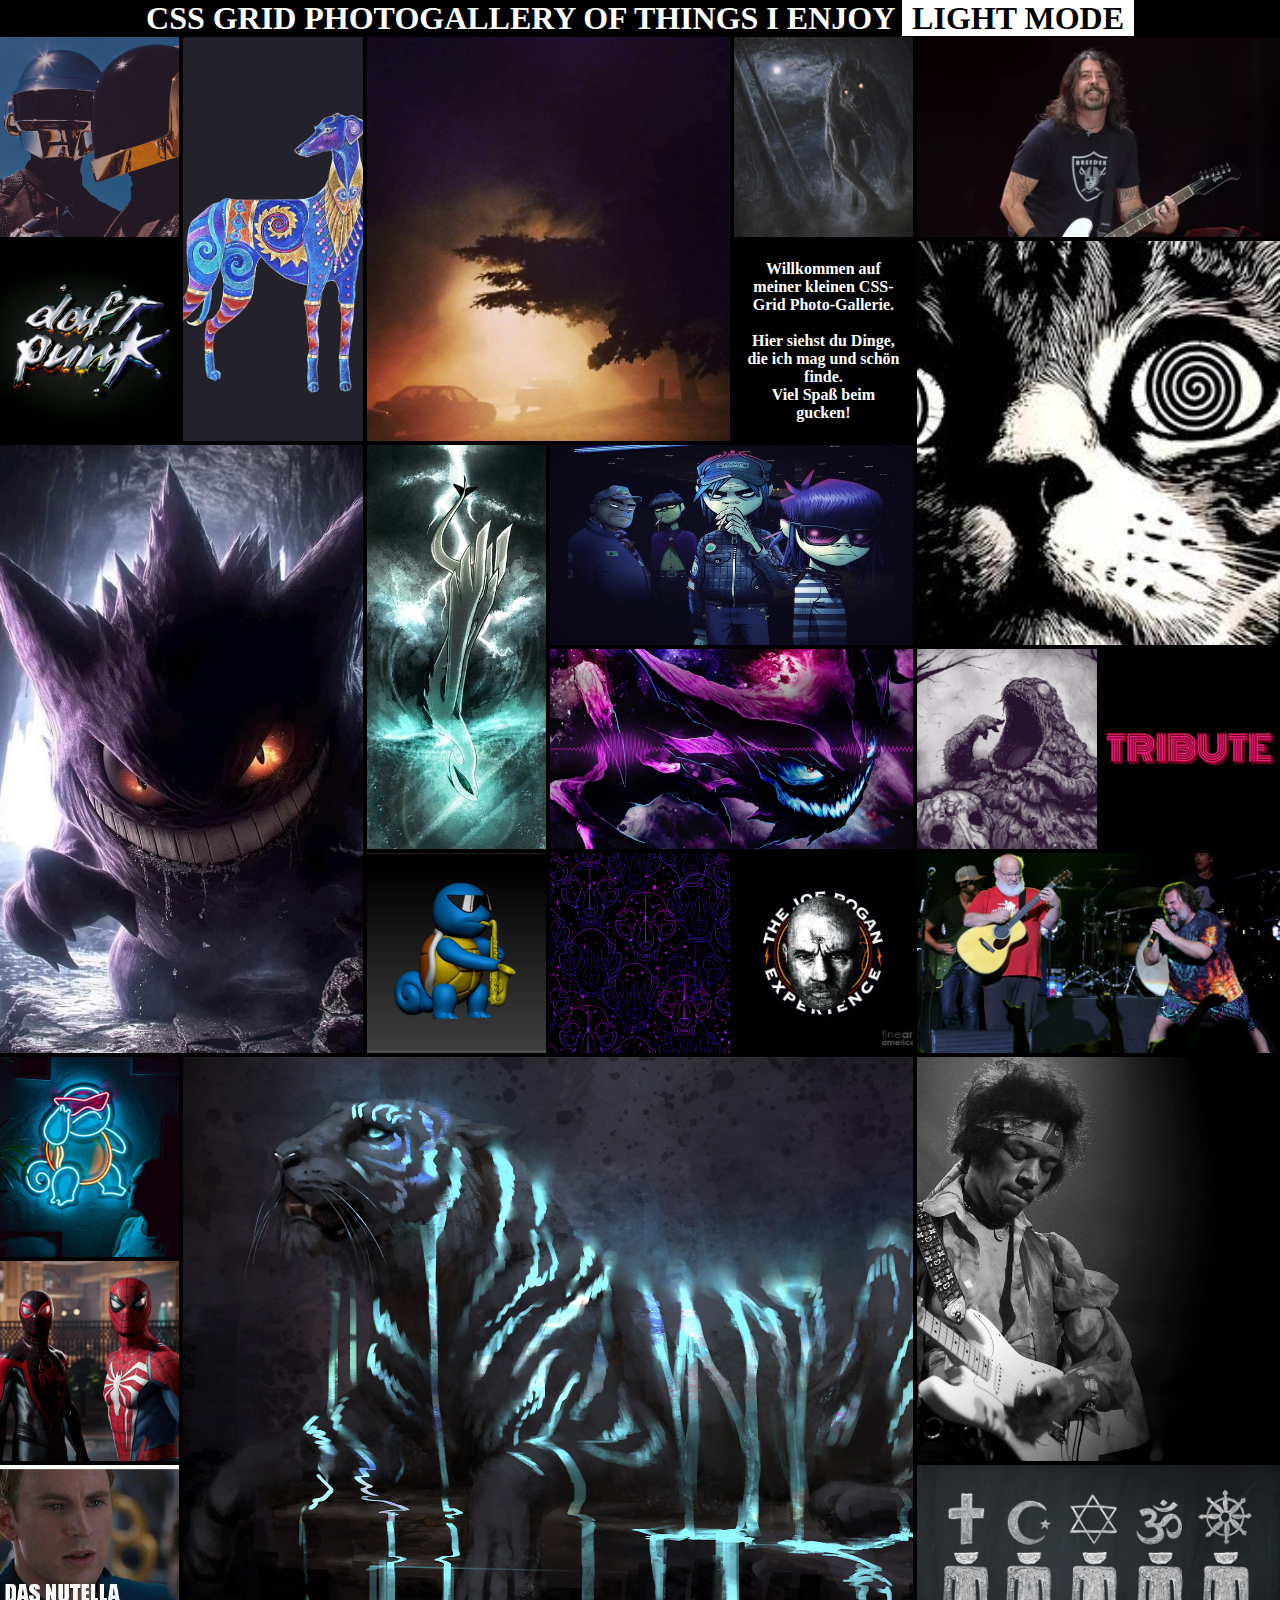
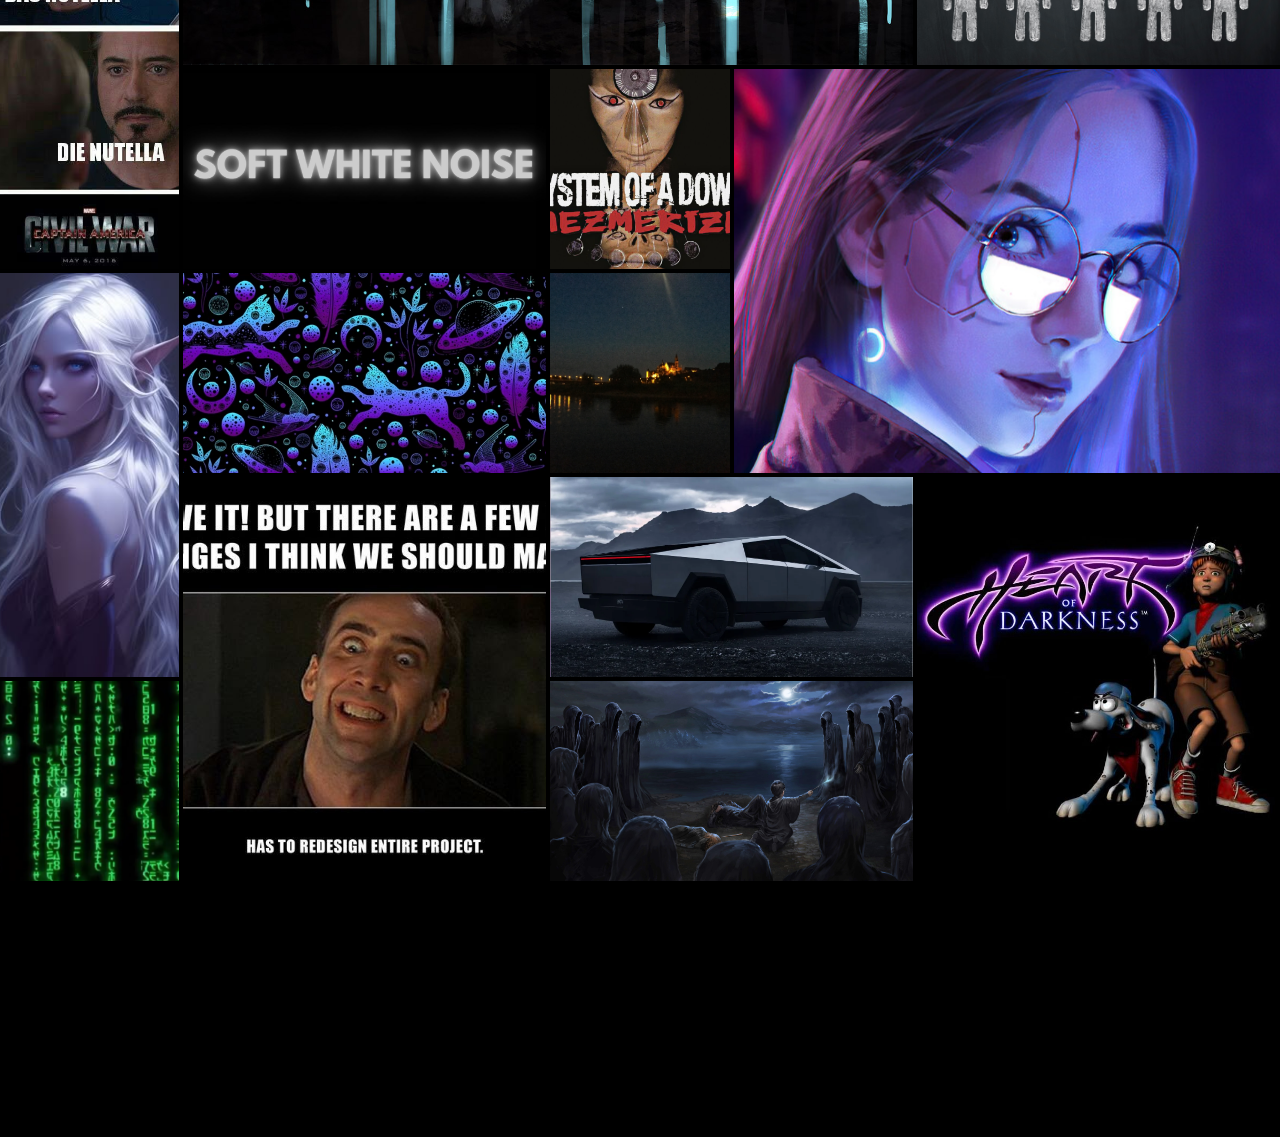
<file: index.html>
<html lang="en">
<head>
    <meta charset="UTF-8">
    <meta name="viewport" content="width=device-width, initial-scale=1">
    <title>Document</title>
    <link rel="stylesheet" href="styles.css"
</head>
<body>

<div class="header_darkmode">

    <h1>CSS GRID PHOTOGALLERY OF THINGS I ENJOY <a class="darkmode" href="index_2_lightmode.html">LIGHT MODE</a></h1>

</div>

<div class="grid-container">

    <div class="grid-item item-1"><img src="img/dark_images/daft_punk_2.png"></div>
    <div class="grid-item item-2"><img src="img/dark_images/daft_punk_logo.jpg"></div>
    <div class="grid-item item-3"><img src="img/dark_images/greyhound_art.jpg"></div>
    <div class="grid-item item-4"><img src="img/dark_images/nicelightcars.jpg"></div>
    <div class="grid-item item-5"><img src="img/dark_images/werewolf.jpg"></div>
    <div class="grid-item item-6"><img src="img/dark_images/dave_grohl.webp"></div>
    <div class="grid-item item-7"><img src="img/dark_images/cat_eyes.jpeg"></div>
    <div class="grid-item item-8"><img src="img/dark_images/gorillaz_lineup2.jpg"></div>
    <div class="grid-item item-9"><img src="img/dark_images/lugia_art_2.jpg"></div>
    <div class="grid-item item-10"><img src="img/dark_images/gengar.jpg"></div>
    <div class="grid-item item-11"><img src="img/dark_images/haunter.jpg"></div>
    <div class="grid-item item-12"><img src="img/dark_images/img16.png"></div>
    <div class="grid-item item-13"><img src="img/dark_images/tribute.png"></div>
    <div class="grid-item item-14"><p>Willkommen auf meiner kleinen CSS-Grid Photo-Gallerie. <br><br>Hier siehst du Dinge, die ich mag und schön finde.
        <br>Viel Spaß beim gucken! </p></div>
    <div class="grid-item item-15"><img src="img/dark_images/tiger_art_dark.jpg"></div>
    <div class="grid-item item-16"><img src="img/dark_images/shiggy.webp"></div>
    <div class="grid-item item-17"><img src="img/dark_images/jimi_hendrix.jpg"></div>
    <div class="grid-item item-18"><img src="img/dark_images/shiggy_sax.webp"></div>
    <div class="grid-item item-19"><img src="img/dark_images/trippy_animal_art2.jpeg"></div>
    <div class="grid-item item-20"><img src="img/dark_images/joe_rogan.jpg"></div>
    <div class="grid-item item-21"><img src="img/dark_images/tenacious_d1.jpg"></div>
    <div class="grid-item item-22"><img src="img/dark_images/religions_union.jpg"></div>
    <div class="grid-item item-23"><img src="img/dark_images/img14.webp"></div>
    <div class="grid-item item-24"><img src="img/dark_images/soft_white_noise.jpg"></div>
    <div class="grid-item item-25"><img src="img/dark_images/img13.png"></div>
    <div class="grid-item item-26"><img src="img/dark_images/trippy_animal_art.webp"></div>
    <div class="grid-item item-27"><img src="img/dark_images/cage_webdesign_meme.jpeg"></div>
    <div class="grid-item item-28"><img src="img/dark_images/dementors.jpg"></div>
    <div class="grid-item item-29"><img src="img/dark_images/das_oder_die_nutella.avif"></div>
    <div class="grid-item item-30"><img src="img/dark_images/elfe_schön.jpg"></div>
    <div class="grid-item item-31"><img src="img/dark_images/heart_of_darkness.png"></div>
    <div class="grid-item item-32"><img src="img/dark_images/systemofadownmezmerize.webp"></div>
    <div class="grid-item item-33"><img src="img/dark_images/elbe.jpeg"></div>
    <div class="grid-item item-34"><img src="img/dark_images/cybertruck.webp"></div>
    <div class="grid-item item-35"><img src="img/dark_images/matrix.png"></div>


</div>

</body>
</html>


<!--



    <div class="grid-item item-15"><img src="img/img117.webp"></div>
    <div class="grid-item item-16"><img src="img/img118.jpg"></div>
    <div class="grid-item item-17"><img src="img/img119.jpg"></div>
    <div class="grid-item item-18"><img src="img/img120.jpg"></div>
    <div class="grid-item item-19"><img src="img/img121.webp"></div>
    <div class="grid-item item-20"><img src="img/img122.jpg"></div>
    <div class="grid-item item-21"><img src="img/img123.png"></div>
    <div class="grid-item item-22"><img src="img/img124.png"></div>-->
</file>
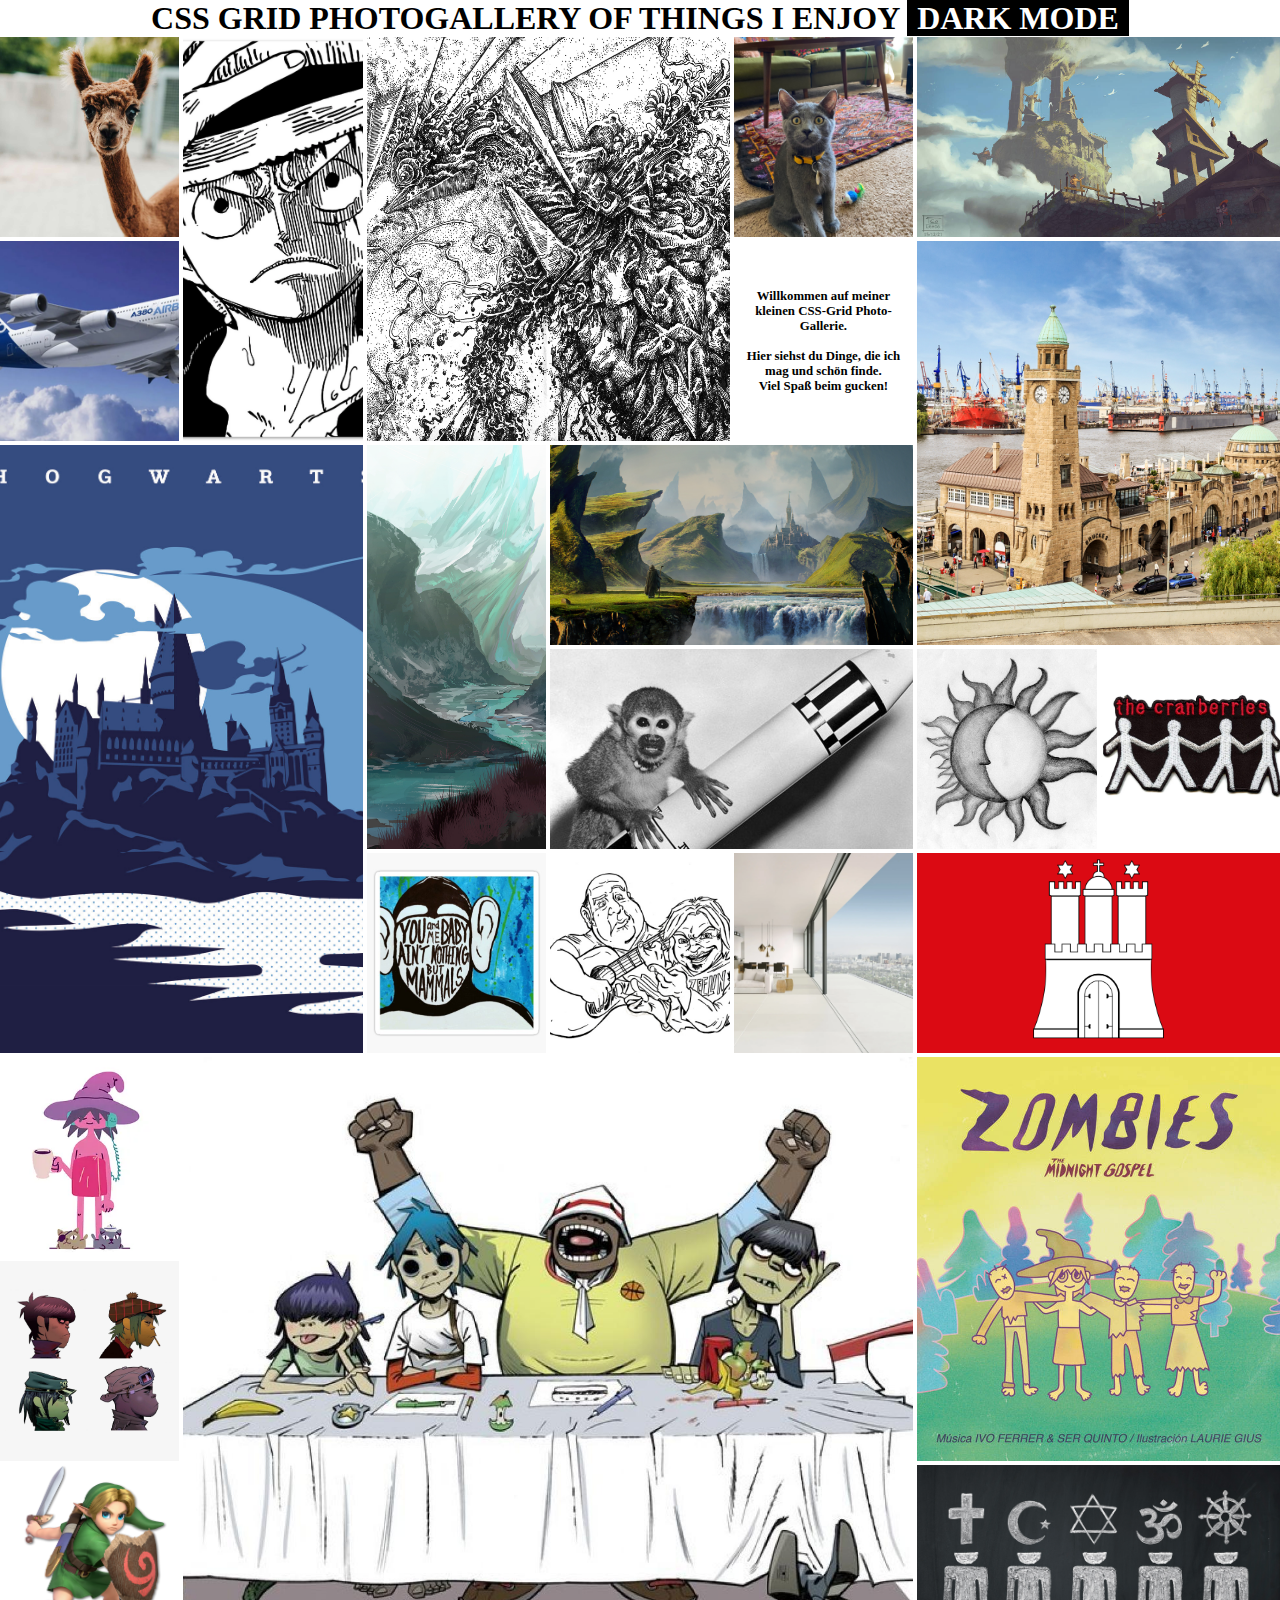
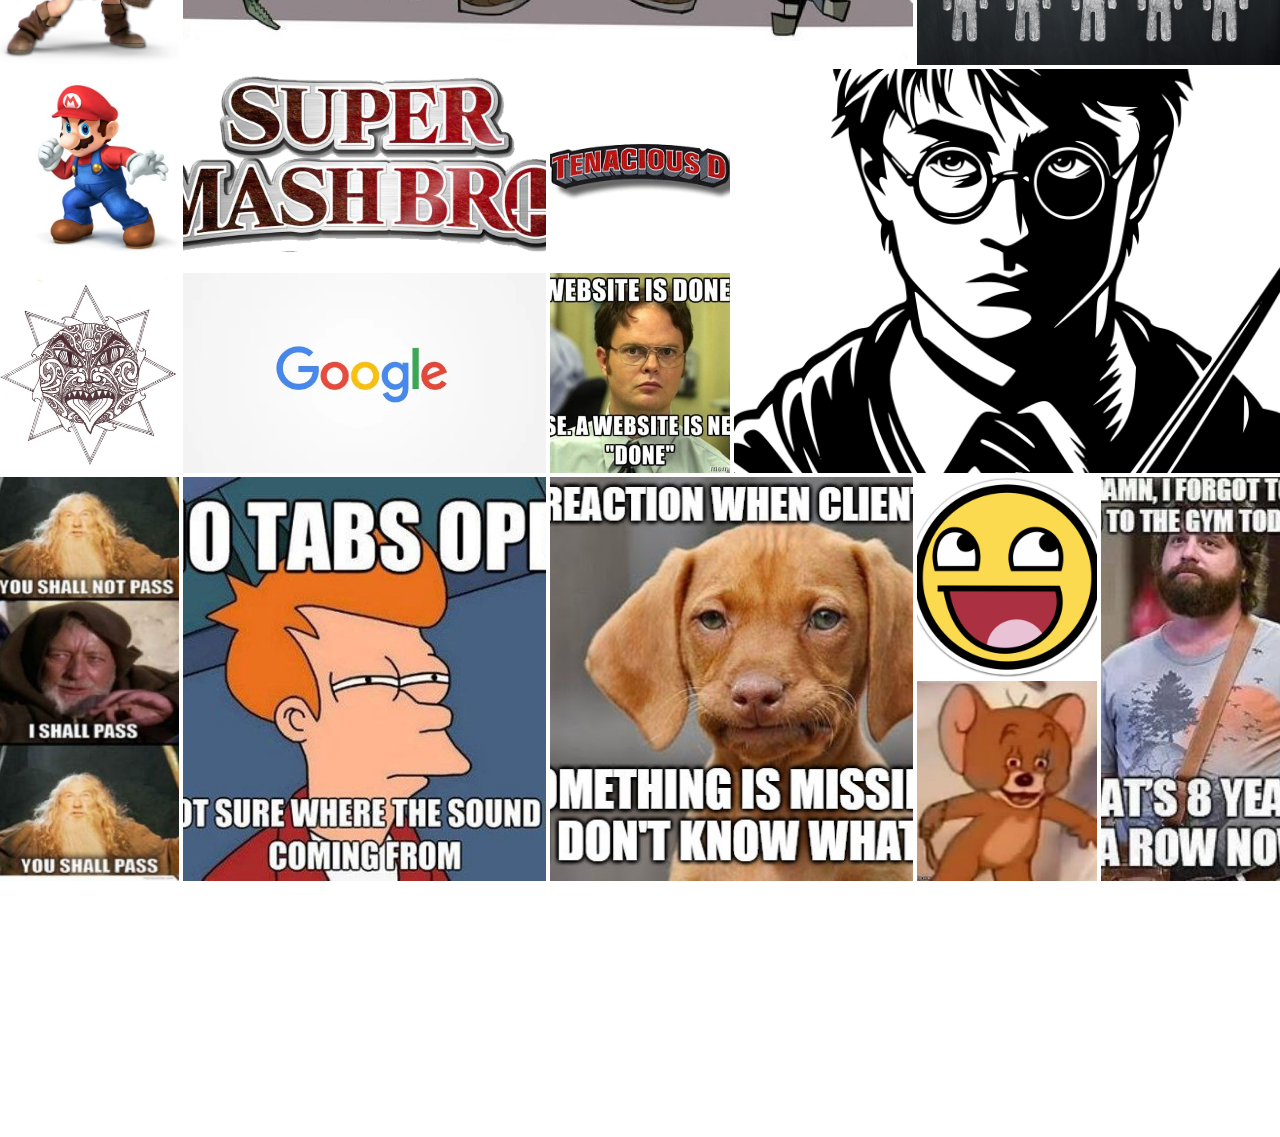
<file: index_2_lightmode.html>
<html lang="en">
<head>
    <meta charset="UTF-8">
    <meta name="viewport" content="width=device-width, initial-scale=1">
    <title>Document</title>
    <link rel="stylesheet" href="styles2.css"
</head>
<body>

<div class="header_lightmode">

    <h1>CSS GRID PHOTOGALLERY OF THINGS I ENJOY <a class="lightmode" href="index.html">DARK MODE</a></h1>

</div>

<div class="grid-container">

    <div class="grid-item item-1"><img src="img/light_images/alpaka.jpg"></div>
    <div class="grid-item item-2"><img src="img/light_images/airbus.webp"></div>
    <div class="grid-item item-3"><img src="img/light_images/monkeydluffy.webp"></div>
    <div class="grid-item item-4"><img src="img/light_images/peterdraws2.jpg"></div>
    <div class="grid-item item-5"><img src="img/light_images/cat.jpg"></div>
    <div class="grid-item item-6"><img src="img/light_images/art1.jpg"></div>
    <div class="grid-item item-7"><img src="img/light_images/hamburg1.jpg"></div>
    <div class="grid-item item-8"><img src="img/light_images/landscape.jpg"></div>
    <div class="grid-item item-9"><img src="img/light_images/landscape2.jpg"></div>
    <div class="grid-item item-10"><img src="img/light_images/hogwarts.jpg"></div>
    <div class="grid-item item-11"><img src="img/light_images/spacemonkey.png"></div>
    <div class="grid-item item-12"><img src="img/light_images/moon_sun.jpg"></div>
    <div class="grid-item item-13"><img src="img/light_images/cranberries.jpg"></div>
    <div class="grid-item item-14"><p>Willkommen auf meiner kleinen CSS-Grid Photo-Gallerie. <br><br>Hier siehst du Dinge, die ich mag und schön finde.
        <br>Viel Spaß beim gucken! </p></div>
    <div class="grid-item item-15"><img src="img/light_images/gorillaz.jpg"></div>
    <div class="grid-item item-16"><img src="img/light_images/midnightgospel.webp"></div>
    <div class="grid-item item-17"><img src="img/light_images/zombies.jpeg"></div>
    <div class="grid-item item-18"><img src="img/light_images/youandmebaby.jpg"></div>
    <div class="grid-item item-19"><img src="img/light_images/tenacd2.jpg"></div>
    <div class="grid-item item-20"><img src="img/light_images/skyframe.jpeg"></div>
    <div class="grid-item item-21"><img src="img/light_images/hamburg2.png"></div>
    <div class="grid-item item-22"><img src="img/dark_images/religions_union.jpg"></div>
    <div class="grid-item item-23"><img src="img/light_images/gorllaz2.png"></div>
    <div class="grid-item item-24"><img src="img/light_images/supersmash.png"></div>
    <div class="grid-item item-25"><img src="img/light_images/harrypotter1.png"></div>
    <div class="grid-item item-26"><img src="img/light_images/google.webp"></div>
    <div class="grid-item item-27"><img src="img/light_images/younglink.png"></div>
    <div class="grid-item item-28"><img src="img/light_images/mario.jpg"></div>
    <div class="grid-item item-29"><img src="img/light_images/tenaciousd.jpg"></div>
    <div class="grid-item item-30"><img src="img/light_images/sun.jpg"></div>
    <div class="grid-item item-31"><img src="img/light_images/meme_fry.jpg"></div>
    <div class="grid-item item-32"><img src="img/light_images/dwightmemewebsite.jpg"></div>
    <div class="grid-item item-33"><img src="img/light_images/cute_dog_webdesign.jpeg"></div>
    <div class="grid-item item-34"><img src="img/light_images/youshallpass.jpg"></div>
    <div class="grid-item item-35"><img src="img/light_images/smiley.png"></div>
    <div class="grid-item item-36"><img src="img/light_images/8years_meme.jpg"></div>
    <div class="grid-item item-37"><img src="img/light_images/mouse.jpeg"></div>



</div>

</body>
</html>


<!--



    <div class="grid-item item-15"><img src="img/img117.webp"></div>
    <div class="grid-item item-16"><img src="img/img118.jpg"></div>
    <div class="grid-item item-17"><img src="img/img119.jpg"></div>
    <div class="grid-item item-18"><img src="img/img120.jpg"></div>
    <div class="grid-item item-19"><img src="img/img121.webp"></div>
    <div class="grid-item item-20"><img src="img/img122.jpg"></div>
    <div class="grid-item item-21"><img src="img/img123.png"></div>
    <div class="grid-item item-22"><img src="img/img124.png"></div>-->
</file>
<file: styles.css>
body{
margin: 0;
padding: 0;
background-color: black;
}

.lightmode{
background-color: black;
color: black;
text-decoration: none;
padding: 10px;
margin: 4px;
}

a.lightmode{
margin: 0;
padding: 0;
color: black;
padding-left: 10px;
padding-right: 10px;
}

a.darkmode{
margin: 0;
padding: 0;
color: black;
background-color: white;
padding-left: 10px;
padding-right: 10px;
}

.darkmode{
background-color: white;
color: white;
text-decoration: none;
padding: 10px;

}

.header_darkmode h1{
color:white;
font-family: montserrat;
text-align: center;
background-color: black;
padding: 0;
margin: 0;
}

.header_lightmode h1{
color:white;
font-family: montserrat;
text-align: center;
background-color: white;
padding: 0;
margin: 0;
}

.grid-container {
    display: grid;
    grid-template-rows: repeat(auto-fit, 200px);
    grid-template-columns: repeat(7, 1fr);
    width: 100%;
    height: 300vh;
    grid-gap: 4px;
}

.grid-item {
    overflow: hidden; 
}

.grid-item img {
    width: 100%;
    height: 100%;
    object-fit: cover;

}

.grid-item.item-1 {
    grid-row: 1 / 2;
    grid-column: 1 / 2;
}

.grid-item.item-2 {
    grid-row: 2 / 3;
    grid-column: 1 / 2;
}

.grid-item.item-3 {
    grid-row: 1 / 3;
    grid-column: 2 / 3;
}

.grid-item.item-4 {
    grid-row: 1 / 3;
    grid-column: 3 / 5;
}

.grid-item.item-5 {
    grid-row: 1 / 2;
    grid-column: 5 / 6;
}

.grid-item.item-6 {
    grid-row: 1 / 2;
    grid-column: 6 / 8;
}

.grid-item.item-7 {
    grid-row: 2 / 4;
    grid-column: 6 / 8;
}



.grid-item.item-8 {
    grid-row: 3 / 4;
    grid-column: 4 / 6;
}

.grid-item.item-9{
    grid-row: 3 / 5;
    grid-column: 3 / 4;
}

.grid-item.item-10{
    grid-row: 3 / 6;
    grid-column: 1 / 3;
}

.grid-item.item-11{
    grid-row: 4 / 5;
    grid-column: 4 / 6;
}

.grid-item.item-12{
    grid-row: 4 / 5;
    grid-column: 6 / 7;
}

.grid-item.item-13{
    grid-row: 4 / 5;
    grid-column: 7 / 8;
}

.grid-item.item-14{
    display: flex;
    grid-row: 2 / 3;
    grid-column: 5 / 6;
    color: white;
    font-family: montserrat;
    font-weight: bold;
    text-align: center;
    align-items: center;

}

.grid-item.item-15{
    grid-row: 6 / 9;
    grid-column: 2 / 6;
}

.grid-item.item-14 p{

    padding: 10px;

}

.grid-item.item-17{
    grid-row: 6 / 8;
    grid-column: 6 / 8;
}

.grid-item.item-16{
    grid-row: 6 / 7;
    grid-column: 1 / 2;
}

.grid-item.item-21{
    grid-row: 5 / 6;
    grid-column: 6 / 8;
}

.grid-item.item-22{
     grid-row: 8 / 9;
    grid-column: 6 / 8;
}

.grid-item.item-24{
     grid-row: 9 / 10;
    grid-column: 2 / 4;
}

.grid-item.item-24{
     grid-row: 9 / 10;
    grid-column: 2 / 4;
}

.grid-item.item-25{
     grid-row: 9 / 11;
    grid-column: 5 / 8;
}

.grid-item.item-26{
     grid-row: 10 / 11;
    grid-column: 2 / 4;
}

.grid-item.item-26{
     grid-row: 10 / 11;
    grid-column: 2 / 4;
}

.grid-item.item-27{
     grid-row: 11 / 13;
    grid-column: 2 / 4;
}

.grid-item.item-28{
    grid-row: 12 / 13;
     grid-column: 4 / 6;
}


.grid-item.item-29 {
    grid-row: 8 / 10;
     grid-column: 1 / 2;
}

.grid-item.item-30 {
    grid-row: 10 / 12;
     grid-column: 1 / 2;
}

.grid-item.item-31 {
    grid-row: 11 / 13;
     grid-column: 6 / 8;
}

.grid-item.item-32 {
    grid-row: 9 / 10;
     grid-column: 4 / 5;
}

.grid-item.item-33 {
    grid-row: 10 / 11;
     grid-column: 4 / 5;
}

.grid-item.item-34 {
    grid-row: 11 / 12;
     grid-column: 4 / 6;
}

.grid-item.item-35 {
    grid-row: 12 / 13;
     grid-column: 1 / 2;
}

@media (min-width: 481px) and (max-width: 1024px){

.grid-container {
    display: grid;
    grid-template-rows: repeat(auto-fit, 200px);
    grid-template-columns: repeat(7, 1fr);
    width: 100%;
    height: 500vh;
    grid-gap: 4px;
}

.grid-item.item-6 {
    grid-row: 1 / 2;
    grid-column: 5 / 8;
}

.grid-item.item-3 {
    grid-row: 1 / 3;
    grid-column: 1 / 3;
}

.grid-item.item-10{
    grid-row: 3/ 6;
    grid-column: 1 / 4;
}

.grid-item.item-8{
    grid-row: 4/ 6;
    grid-column: 4/ 8;
}

.grid-item.item-18{
    grid-row: 3/ 4;
    grid-column: 4 / 6;
}

.grid-item.item-11{
    grid-row:  6/ 8;
    grid-column: 1/ 5;
}

.grid-item.item-15{
    display: none;
}

.grid-item.item-19{
    grid-row:  6/ 8;
    grid-column: 5/ 8;
}

.grid-item.item-16{
    grid-row:  8/ 10;
    grid-column: 1/ 4;
}

.grid-item.item-24{
    grid-row:  9/ 10;
    grid-column: 4/ 8;
}

.grid-item.item-26{
    grid-row:  11/ 12;
    grid-column: 1/ 5;
}
.grid-item.item-30{
    display: none;
}
.grid-item.item-33{
    display: none;
}
.grid-item.item-27{
    display: none;
}
.grid-item.item-34{
    display: none;
}
.grid-item.item-22{
    grid-row:  8/ 9;
    grid-column: 4/ 8;
}

.grid-item.item-29{
    display: none;
}

.grid-item.item-31{
    grid-row:  11 / 13;
    grid-column: 5/ 8;
}
.grid-item.item-32{
    grid-row: 19 / 21;
    grid-column: 4 / 8;
}
.grid-item.item-25{
    grid-row: 19 / 21;
    grid-column: 1 / 4;
}
.grid-item.item-20{
    grid-row:  17 / 19;
    grid-column: 4/ 8;
}

.grid-item.item-21{
    grid-row:  12 / 13;
    grid-column: 1/ 5;
}
.grid-item.item-35{
    grid-row:  12 / 13;
    grid-column: 1/ 5;
}
.grid-item.item-28{
    grid-row:  15/ 17;
    grid-column: 1/ 8;
}
.grid-item.item-12{
    grid-row:  13 / 15;
    grid-column: 1/ 5;
}
.grid-item.item-13{
    grid-row:  13 / 15;
    grid-column: 5/ 8;
}

.grid-item.item-23{
    grid-row:  17/ 19;
    grid-column: 1/ 4;
}
}

@media (min-width: 329px) and (max-width: 480px){


.grid-container {
    display: grid;
    grid-template-rows: repeat(auto-fit, 200px);
    grid-template-columns: repeat(7, 1fr);
    width: 100%;
    height: 1420vh;
    grid-gap: 4px;
}

.grid-item.item-6 {
    grid-row: 17 / 19;
    grid-column: 1 / 8;
}

.grid-item.item-5 {
    grid-row: 26/ 28;
    grid-column: 1 / 8;
}

.grid-item.item-14 {
   grid-row: 1 / 3;
    grid-column: 1 / 8;
}

.grid-item.item-3 {
    grid-row: 34 / 36;
    grid-column: 1 / 8;
}

.grid-item.item-10{
    grid-row: 3/ 6;
    grid-column: 1 / 8;
}

.grid-item.item-8{
    grid-row: 4/ 6;
    grid-column: 4/ 8;
}

.grid-item.item-18{
    grid-row: 36/ 38;
    grid-column: 1/ 8;
}

.grid-item.item-11{
    grid-row:  6/ 8;
    grid-column: 1/ 8;
}

.grid-item.item-15{
    grid-row: 38/ 40;
    grid-column: 1/ 8;
}

.grid-item.item-19{
   grid-row: 40/ 42;
    grid-column: 1/ 8;
}

.grid-item.item-16{
    grid-row:  8/ 10;
    grid-column: 1/ 8;
}

.grid-item.item-24{
     display: none;
}

.grid-item.item-26{
    grid-row:  11/ 12;
    grid-column: 1/ 8;
}
.grid-item.item-30{
    grid-row: 42 / 46;
    grid-column: 1/ 8;
}
.grid-item.item-33{
    grid-row: 46 / 48;
    grid-column: 1/ 8;
}
.grid-item.item-27{
    grid-row: 48 / 50;
    grid-column: 1/ 8;
}
.grid-item.item-34{
    grid-row: 50 / 52 ;
    grid-column: 1/ 8;
}
.grid-item.item-22{
    grid-row: 52 / 54 ;
    grid-column: 1/ 8;
}

.grid-item.item-29{
    grid-row: 54 / 58 ;
    grid-column: 1/ 8;
}

.grid-item.item-4{
    grid-row: 58 / 62 ;
    grid-column: 1/ 8;
}

.grid-item.item-31{
    grid-row:  13 / 15;
    grid-column: 1/ 8;
}
.grid-item.item-32{
    grid-row: 23 / 26;
    grid-column: 1 / 8;
}
.grid-item.item-25{
    grid-row: 21 / 23;
    grid-column: 1 / 8;
}
.grid-item.item-20{
    grid-row: 19 / 21;
    grid-column: 1 / 8;
}

.grid-item.item-21{
    grid-row:  12 / 13;
    grid-column: 1/ 5;
}
.grid-item.item-35{
    grid-row:  12 / 13;
    grid-column: 1/ 8;
}
.grid-item.item-28{
    grid-row:  15/ 17;
    grid-column: 1/ 8;
}
.grid-item.item-12{
    grid-row:  13 / 15;
    grid-column: 1/ 5;
}
.grid-item.item-13{
    grid-row:  13 / 15;
    grid-column: 5/ 8;
}

.grid-item.item-23{
    grid-row:  32 / 34;
    grid-column: 1/ 8;
}

.grid-item.item-1 {
    grid-row: 62 / 64 ;
    grid-column: 1/ 8;
}

.grid-item.item-2 {
    grid-row: 64 / 66 ;
    grid-column: 1/ 8;
}


.grid-item.item-17{
   grid-row: 28 / 30;
   grid-column: 1 / 8;
}

.grid-item.item-7{
   grid-row: 30 / 32;
   grid-column: 1 / 8;
}

.header_darkmode h1{
color:white;
font-family: montserrat;
text-align: center;
font-size: 1.5rem;
background-color: black;
padding: 0;
margin: 0;
}
}



@media (min-width: 100px) and (max-width: 329px){
.grid-container {
    display: grid;
    grid-template-rows: repeat(auto-fit, 200px);
    grid-template-columns: repeat(7, 1fr);
    width: 100%;
    height: 1420vh;
    grid-gap: 4px;
}

.grid-item.item-6 {
    grid-row: 17 / 19;
    grid-column: 1 / 8;
}

.grid-item.item-5 {
    grid-row: 26/ 28;
    grid-column: 1 / 8;
}

.grid-item.item-14 {
   grid-row: 1 / 3;
    grid-column: 1 / 8;
}

.grid-item.item-3 {
    grid-row: 34 / 36;
    grid-column: 1 / 8;
}

.grid-item.item-10{
    grid-row: 3/ 6;
    grid-column: 1 / 8;
}

.grid-item.item-8{
    grid-row: 4/ 6;
    grid-column: 4/ 8;
}

.grid-item.item-18{
    grid-row: 36/ 38;
    grid-column: 1/ 8;
}

.grid-item.item-11{
    grid-row:  6/ 8;
    grid-column: 1/ 8;
}

.grid-item.item-15{
    grid-row: 38/ 40;
    grid-column: 1/ 8;
}

.grid-item.item-19{
   grid-row: 40/ 42;
    grid-column: 1/ 8;
}

.grid-item.item-16{
    grid-row:  8/ 10;
    grid-column: 1/ 8;
}

.grid-item.item-24{
     display: none;
}

.grid-item.item-26{
    grid-row:  11/ 12;
    grid-column: 1/ 8;
}
.grid-item.item-30{
    grid-row: 42 / 46;
    grid-column: 1/ 8;
}
.grid-item.item-33{
    grid-row: 46 / 48;
    grid-column: 1/ 8;
}
.grid-item.item-27{
    grid-row: 48 / 50;
    grid-column: 1/ 8;
}
.grid-item.item-34{
    grid-row: 50 / 52 ;
    grid-column: 1/ 8;
}
.grid-item.item-22{
    grid-row: 52 / 54 ;
    grid-column: 1/ 8;
}

.grid-item.item-29{
    grid-row: 54 / 58 ;
    grid-column: 1/ 8;
}

.grid-item.item-4{
    grid-row: 58 / 62 ;
    grid-column: 1/ 8;
}

.grid-item.item-31{
    grid-row:  13 / 15;
    grid-column: 1/ 8;
}
.grid-item.item-32{
    grid-row: 23 / 26;
    grid-column: 1 / 8;
}
.grid-item.item-25{
    grid-row: 21 / 23;
    grid-column: 1 / 8;
}
.grid-item.item-20{
    grid-row: 19 / 21;
    grid-column: 1 / 8;
}

.grid-item.item-21{
    grid-row:  12 / 13;
    grid-column: 1/ 5;
}
.grid-item.item-35{
    grid-row:  12 / 13;
    grid-column: 1/ 8;
}
.grid-item.item-28{
    grid-row:  15/ 17;
    grid-column: 1/ 8;
}
.grid-item.item-12{
    grid-row:  13 / 15;
    grid-column: 1/ 5;
}
.grid-item.item-13{
    grid-row:  13 / 15;
    grid-column: 5/ 8;
}

.grid-item.item-23{
    grid-row:  32 / 34;
    grid-column: 1/ 8;
}

.grid-item.item-1 {
    grid-row: 62 / 64 ;
    grid-column: 1/ 8;
}

.grid-item.item-2 {
    grid-row: 64 / 66 ;
    grid-column: 1/ 8;
}


.grid-item.item-17{
   grid-row: 28 / 30;
   grid-column: 1 / 8;
}

.grid-item.item-7{
   grid-row: 30 / 32;
   grid-column: 1 / 8;
}

.header_darkmode h1{
color:white;
font-family: montserrat;
text-align: center;
font-size: 1.5rem;
background-color: black;
padding: 0;
margin: 0;
}
}

}
</file>
<file: styles2.css>
body{
margin: 0;
padding: 0;
background-color: white;
}

.lightmode{
background-color: white;
color: black;
text-decoration: none;
padding: 10px;
margin: 4px;
}

a.lightmode{
margin: 0;
padding: 0;
color: white;
padding-left: 10px;
padding-right: 10px;
background-color: black;
}

a.darkmode{
margin: 0;
padding: 0;
color: white;
background-color: black;
padding-left: 10px;
padding-right: 10px;
}

.darkmode{
background-color: white;
color: white;
text-decoration: none;
padding: 10px;

}

.header_darkmode h1{
color:black;
font-family: montserrat;
text-align: center;
background-color: white;
padding: 0;
margin: 0;
}

.header_lightmode h1{
color:black;
font-family: montserrat;
text-align: center;
background-color: white;
padding: 0;
margin: 0;
}

.grid-container {
    display: grid;
    grid-template-rows: repeat(auto-fit, 200px);
    grid-template-columns: repeat(7, 1fr);
    width: 100%;
    height: 300vh;
    grid-gap: 4px;
}

.grid-item {
    overflow: hidden; 
}

.grid-item img {
    width: 100%;
    height: 100%;
    object-fit: cover;

}

.grid-item.item-1 {
    grid-row: 1 / 2;
    grid-column: 1 / 2;
}

.grid-item.item-2 {
    grid-row: 2 / 3;
    grid-column: 1 / 2;
}

.grid-item.item-3 {
    grid-row: 1 / 3;
    grid-column: 2 / 3;
}

.grid-item.item-4 {
    grid-row: 1 / 3;
    grid-column: 3 / 5;
}

.grid-item.item-5 {
    grid-row: 1 / 2;
    grid-column: 5 / 6;
}

.grid-item.item-6 {
    grid-row: 1 / 2;
    grid-column: 6 / 8;
}

.grid-item.item-7 {
    grid-row: 2 / 4;
    grid-column: 6 / 8;
}



.grid-item.item-8 {
    grid-row: 3 / 4;
    grid-column: 4 / 6;
}

.grid-item.item-9{
    grid-row: 3 / 5;
    grid-column: 3 / 4;
}

.grid-item.item-10{
    grid-row: 3 / 6;
    grid-column: 1 / 3;
}

.grid-item.item-11{
    grid-row: 4 / 5;
    grid-column: 4 / 6;
}

.grid-item.item-12{
    grid-row: 4 / 5;
    grid-column: 6 / 7;
}

.grid-item.item-13{
    grid-row: 4 / 5;
    grid-column: 7 / 8;
}

.grid-item.item-14 p{
   font-size: 0.8rem;
}

.grid-item.item-14{
    display: flex;
    grid-row: 2 / 3;
    grid-column: 5 / 6;
    color: white;
    font-family: montserrat;
    font-weight: bold;
    text-align: center;
    align-items: center;

}

.grid-item.item-15{
    grid-row: 6 / 9;
    grid-column: 2 / 6;
}

.grid-item.item-14 p{

    padding: 10px;
    color: black;

}

.grid-item.item-17{
    grid-row: 6 / 8;
    grid-column: 6 / 8;
}

.grid-item.item-16{
    grid-row: 6 / 7;
    grid-column: 1 / 2;
}

.grid-item.item-21{
    grid-row: 5 / 6;
    grid-column: 6 / 8;
}

.grid-item.item-22{
     grid-row: 8 / 9;
    grid-column: 6 / 8;
}

.grid-item.item-24{
     grid-row: 9 / 10;
    grid-column: 2 / 4;
}

.grid-item.item-24{
     grid-row: 9 / 10;
    grid-column: 2 / 4;
}

.grid-item.item-25{
     grid-row: 9 / 11;
    grid-column: 5 / 8;
}

.grid-item.item-26{
     grid-row: 10 / 11;
    grid-column: 2 / 4;
}

.grid-item.item-31{
     grid-row: 11 / 13;
    grid-column: 2 / 4;
}

.grid-item.item-33{
     grid-row: 11 / 13;
     grid-column: 4 / 6;
}


.grid-item.item-34{
     grid-row: 11 / 13;
     grid-column: 1 / 2;
}

.grid-item.item-36{
     grid-row: 11 / 13;
     grid-column: 7/ 8;
}







@media (min-width: 100px) and (max-width: 329px){
.grid-container {
    display: grid;
    grid-template-rows: repeat(auto-fit, 200px);
    grid-template-columns: repeat(7, 1fr);
    width: 100%;
    height: 1420vh;
    grid-gap: 4px;
}

.grid-item.item-6 {
    grid-row: 17 / 19;
    grid-column: 1 / 8;
}

.grid-item.item-5 {
    grid-row: 26/ 28;
    grid-column: 1 / 8;
}

.grid-item.item-14 {
   grid-row: 1 / 3;
    grid-column: 1 / 8;
    font-size: 0.7rem;
}




.grid-item.item-3 {
    grid-row: 34 / 36;
    grid-column: 1 / 8;
}

.grid-item.item-10{
    grid-row: 3/ 6;
    grid-column: 1 / 8;
}

.grid-item.item-8{
    grid-row: 4/ 6;
    grid-column: 4/ 8;
}

.grid-item.item-18{
    grid-row: 36/ 38;
    grid-column: 1/ 8;
}

.grid-item.item-11{
    grid-row:  6/ 8;
    grid-column: 1/ 8;
}

.grid-item.item-15{
    grid-row: 38/ 40;
    grid-column: 1/ 8;
}

.grid-item.item-19{
   grid-row: 40/ 42;
    grid-column: 1/ 8;
}

.grid-item.item-16{
    grid-row:  8/ 10;
    grid-column: 1/ 8;
}

.grid-item.item-24{
     display: none;
}

.grid-item.item-26{
    grid-row:  11/ 12;
    grid-column: 1/ 8;
}
.grid-item.item-30{
    grid-row: 42 / 46;
    grid-column: 1/ 8;
}
.grid-item.item-33{
    grid-row: 46 / 48;
    grid-column: 1/ 8;
}
.grid-item.item-27{
    grid-row: 48 / 50;
    grid-column: 1/ 8;
}
.grid-item.item-34{
    grid-row: 50 / 52 ;
    grid-column: 1/ 8;
}
.grid-item.item-22{
    grid-row: 52 / 54 ;
    grid-column: 1/ 8;
}

.grid-item.item-29{
    grid-row: 54 / 58 ;
    grid-column: 1/ 8;
}

.grid-item.item-4{
    grid-row: 58 / 62 ;
    grid-column: 1/ 8;
}

.grid-item.item-31{
    grid-row:  13 / 15;
    grid-column: 1/ 8;
}
.grid-item.item-32{
    grid-row: 23 / 26;
    grid-column: 1 / 8;
}
.grid-item.item-25{
    grid-row: 21 / 23;
    grid-column: 1 / 8;
}
.grid-item.item-20{
    grid-row: 19 / 21;
    grid-column: 1 / 8;
}

.grid-item.item-21{
    grid-row:  12 / 13;
    grid-column: 1/ 5;
}
.grid-item.item-35{
    grid-row:  12 / 13;
    grid-column: 1/ 8;
}
.grid-item.item-28{
    grid-row:  15/ 17;
    grid-column: 1/ 8;
}
.grid-item.item-12{
    grid-row:  13 / 15;
    grid-column: 1/ 5;
}
.grid-item.item-13{
    grid-row:  13 / 15;
    grid-column: 5/ 8;
}

.grid-item.item-23{
    grid-row:  32 / 34;
    grid-column: 1/ 8;
}

.grid-item.item-1 {
    grid-row: 62 / 64 ;
    grid-column: 1/ 8;
}

.grid-item.item-2 {
    grid-row: 64 / 66 ;
    grid-column: 1/ 8;
}


.grid-item.item-17{
   grid-row: 28 / 30;
   grid-column: 1 / 8;
}

.grid-item.item-7{
   grid-row: 30 / 32;
   grid-column: 1 / 8;
}

.header_lightmode h1{
color:black;
font-family: montserrat;
text-align: center;
background-color: white;
padding: 0;
font-size: 1.2rem;
margin: 0;
}

}

@media (min-width: 329px) and (max-width: 480px){


.grid-container {
    display: grid;
    grid-template-rows: repeat(auto-fit, 200px);
    grid-template-columns: repeat(7, 1fr);
    width: 100%;
    height: 1420vh;
    grid-gap: 4px;
}

.header_lightmode h1{
color:black;
font-family: montserrat;
text-align: center;
background-color: white;
padding: 0;
font-size: 1.2rem;
margin: 0;
}



.grid-item.item-6 {
    grid-row: 17 / 19;
    grid-column: 1 / 8;
}

.grid-item.item-5 {
    grid-row: 26/ 28;
    grid-column: 1 / 8;
}

.grid-item.item-14 {
   grid-row: 1 / 3;
    grid-column: 1 / 8;
    font-size: 1rem;
}

.grid-item.item-3 {
    grid-row: 34 / 36;
    grid-column: 1 / 8;
}


.grid-item.item-10{
    grid-row: 3/ 6;
    grid-column: 1 / 8;
}

.grid-item.item-8{
    grid-row: 4/ 6;
    grid-column: 4/ 8;
}

.grid-item.item-18{
    grid-row: 36/ 38;
    grid-column: 1/ 8;
}

.grid-item.item-11{
    grid-row:  6/ 8;
    grid-column: 1/ 8;
}

.grid-item.item-15{
    grid-row: 38/ 40;
    grid-column: 1/ 8;
}

.grid-item.item-19{
   grid-row: 40/ 42;
    grid-column: 1/ 8;
}

.grid-item.item-16{
    grid-row:  8/ 10;
    grid-column: 1/ 8;
}

.grid-item.item-24{
     display: none;
}

.grid-item.item-26{
    grid-row:  11/ 12;
    grid-column: 1/ 8;
}
.grid-item.item-30{
    grid-row: 42 / 46;
    grid-column: 1/ 8;
}
.grid-item.item-33{
    grid-row: 46 / 48;
    grid-column: 1/ 8;
}
.grid-item.item-27{
    grid-row: 48 / 50;
    grid-column: 1/ 8;
}
.grid-item.item-34{
    grid-row: 50 / 52 ;
    grid-column: 1/ 8;
}
.grid-item.item-22{
    grid-row: 52 / 54 ;
    grid-column: 1/ 8;
}

.grid-item.item-29{
    grid-row: 54 / 58 ;
    grid-column: 1/ 8;
}

.grid-item.item-4{
    grid-row: 58 / 62 ;
    grid-column: 1/ 8;
}

.grid-item.item-31{
    grid-row:  13 / 15;
    grid-column: 1/ 8;
}
.grid-item.item-32{
    grid-row: 23 / 26;
    grid-column: 1 / 8;
}
.grid-item.item-25{
    grid-row: 21 / 23;
    grid-column: 1 / 8;
}
.grid-item.item-20{
    grid-row: 19 / 21;
    grid-column: 1 / 8;
}

.grid-item.item-21{
    grid-row:  12 / 13;
    grid-column: 1/ 5;
}
.grid-item.item-35{
    grid-row:  12 / 13;
    grid-column: 1/ 8;
}
.grid-item.item-28{
    grid-row:  15/ 17;
    grid-column: 1/ 8;
}
.grid-item.item-12{
    grid-row:  13 / 15;
    grid-column: 1/ 5;
}
.grid-item.item-13{
    grid-row:  13 / 15;
    grid-column: 5/ 8;
}

.grid-item.item-14 p{

    font-size: 0.8rem;
}

.grid-item.item-23{
    grid-row:  32 / 34;
    grid-column: 1/ 8;
}

.grid-item.item-1 {
    grid-row: 62 / 64 ;
    grid-column: 1/ 8;
}

.grid-item.item-2 {
    grid-row: 64 / 66 ;
    grid-column: 1/ 8;
}


.grid-item.item-17{
   grid-row: 28 / 30;
   grid-column: 1 / 8;
}

.grid-item.item-7{
   grid-row: 30 / 32;
   grid-column: 1 / 8;
}

}


@media (min-width: 329px) and (max-width: 480px){


.grid-container {
    display: grid;
    grid-template-rows: repeat(auto-fit, 200px);
    grid-template-columns: repeat(7, 1fr);
    width: 100%;
    height: 1420vh;
    grid-gap: 4px;
}

.header_lightmode h1{
color:black;
font-family: montserrat;
text-align: center;
background-color: white;
padding: 0;
font-size: 1.2rem;
margin: 0;
}



.grid-item.item-6 {
    grid-row: 17 / 19;
    grid-column: 1 / 8;
}

.grid-item.item-5 {
    grid-row: 26/ 28;
    grid-column: 1 / 8;
}

.grid-item.item-14 {
   grid-row: 1 / 3;
    grid-column: 1 / 8;
    font-size: 1rem;
}

.grid-item.item-3 {
    grid-row: 34 / 36;
    grid-column: 1 / 8;
}


.grid-item.item-10{
    grid-row: 3/ 6;
    grid-column: 1 / 8;
}

.grid-item.item-8{
    grid-row: 4/ 6;
    grid-column: 4/ 8;
}

.grid-item.item-18{
    grid-row: 36/ 38;
    grid-column: 1/ 8;
}

.grid-item.item-11{
    grid-row:  6/ 8;
    grid-column: 1/ 8;
}

.grid-item.item-15{
    grid-row: 38/ 40;
    grid-column: 1/ 8;
}

.grid-item.item-19{
   grid-row: 40/ 42;
    grid-column: 1/ 8;
}

.grid-item.item-16{
    grid-row:  8/ 10;
    grid-column: 1/ 8;
}

.grid-item.item-24{
     display: none;
}

.grid-item.item-26{
    grid-row:  11/ 12;
    grid-column: 1/ 8;
}
.grid-item.item-30{
    grid-row: 42 / 46;
    grid-column: 1/ 8;
}
.grid-item.item-33{
    grid-row: 46 / 48;
    grid-column: 1/ 8;
}
.grid-item.item-27{
    grid-row: 48 / 50;
    grid-column: 1/ 8;
}
.grid-item.item-34{
    grid-row: 50 / 52 ;
    grid-column: 1/ 8;
}
.grid-item.item-22{
    grid-row: 52 / 54 ;
    grid-column: 1/ 8;
}

.grid-item.item-29{
    grid-row: 54 / 58 ;
    grid-column: 1/ 8;
}

.grid-item.item-4{
    grid-row: 58 / 62 ;
    grid-column: 1/ 8;
}

.grid-item.item-31{
    grid-row:  13 / 15;
    grid-column: 1/ 8;
}
.grid-item.item-32{
    grid-row: 23 / 26;
    grid-column: 1 / 8;
}
.grid-item.item-25{
    grid-row: 21 / 23;
    grid-column: 1 / 8;
}
.grid-item.item-20{
    grid-row: 19 / 21;
    grid-column: 1 / 8;
}

.grid-item.item-21{
    grid-row:  12 / 13;
    grid-column: 1/ 5;
}
.grid-item.item-35{
    grid-row:  12 / 13;
    grid-column: 1/ 8;
}
.grid-item.item-28{
    grid-row:  15/ 17;
    grid-column: 1/ 8;
}
.grid-item.item-12{
    grid-row:  13 / 15;
    grid-column: 1/ 5;
}
.grid-item.item-13{
    grid-row:  13 / 15;
    grid-column: 5/ 8;
}

.grid-item.item-14 p{

    font-size: 0.8rem;
}

.grid-item.item-23{
    grid-row:  32 / 34;
    grid-column: 1/ 8;
}

.grid-item.item-1 {
    grid-row: 62 / 64 ;
    grid-column: 1/ 8;
}

.grid-item.item-2 {
    grid-row: 64 / 66 ;
    grid-column: 1/ 8;
}


.grid-item.item-17{
   grid-row: 28 / 30;
   grid-column: 1 / 8;
}

.grid-item.item-7{
   grid-row: 30 / 32;
   grid-column: 1 / 8;
}

}

@media (min-width: 481px) and (max-width: 1024px){

.grid-container {
    display: grid;
    grid-template-rows: repeat(auto-fit, 200px);
    grid-template-columns: repeat(7, 1fr);
    width: 100%;
    height: 500vh;
    grid-gap: 4px;
}

.grid-item.item-6 {
    grid-row: 1 / 2;
    grid-column: 5 / 8;
}

.grid-item.item-3 {
    grid-row: 1 / 3;
    grid-column: 1 / 3;
}

.grid-item.item-14 p{

    font-size: 0.8rem;
}

.grid-item.item-10{
    grid-row: 3/ 6;
    grid-column: 1 / 4;
}

.grid-item.item-8{
    grid-row: 4/ 6;
    grid-column: 4/ 8;
}

.grid-item.item-18{
    grid-row: 3/ 4;
    grid-column: 4 / 6;
}

.grid-item.item-11{
    grid-row:  6/ 8;
    grid-column: 1/ 5;
}

.grid-item.item-15{
    display: none;
}

.grid-item.item-19{
    grid-row:  6/ 8;
    grid-column: 5/ 8;
}

.grid-item.item-16{
    grid-row:  8/ 10;
    grid-column: 1/ 4;
}

.grid-item.item-24{
    grid-row:  9/ 10;
    grid-column: 4/ 8;
}

.grid-item.item-26{
    grid-row:  11/ 12;
    grid-column: 1/ 5;
}
.grid-item.item-30{
    display: none;
}
.grid-item.item-33{
    display: none;
}
.grid-item.item-27{
    display: none;
}
.grid-item.item-34{
    display: none;
}
.grid-item.item-22{
    grid-row:  8/ 9;
    grid-column: 4/ 8;
}

.grid-item.item-29{
    display: none;
}

.grid-item.item-31{
    grid-row:  11 / 13;
    grid-column: 5/ 8;
}
.grid-item.item-32{
    grid-row: 19 / 21;
    grid-column: 4 / 8;
}
.grid-item.item-25{
    grid-row: 19 / 21;
    grid-column: 1 / 4;
}
.grid-item.item-20{
    grid-row:  17 / 19;
    grid-column: 4/ 8;
}

.grid-item.item-21{
    grid-row:  12 / 13;
    grid-column: 1/ 5;
}
.grid-item.item-35{
    grid-row:  12 / 13;
    grid-column: 1/ 5;
}
.grid-item.item-28{
    grid-row:  15/ 17;
    grid-column: 1/ 8;
}
.grid-item.item-12{
    grid-row:  13 / 15;
    grid-column: 1/ 5;
}
.grid-item.item-13{
    grid-row:  13 / 15;
    grid-column: 5/ 8;
}

.grid-item.item-37{
   display: none;
}

.grid-item.item-36{
   display: none;
}

.grid-item.item-23{
    grid-row:  17/ 19;
    grid-column: 1/ 4;
}
}
</file>
